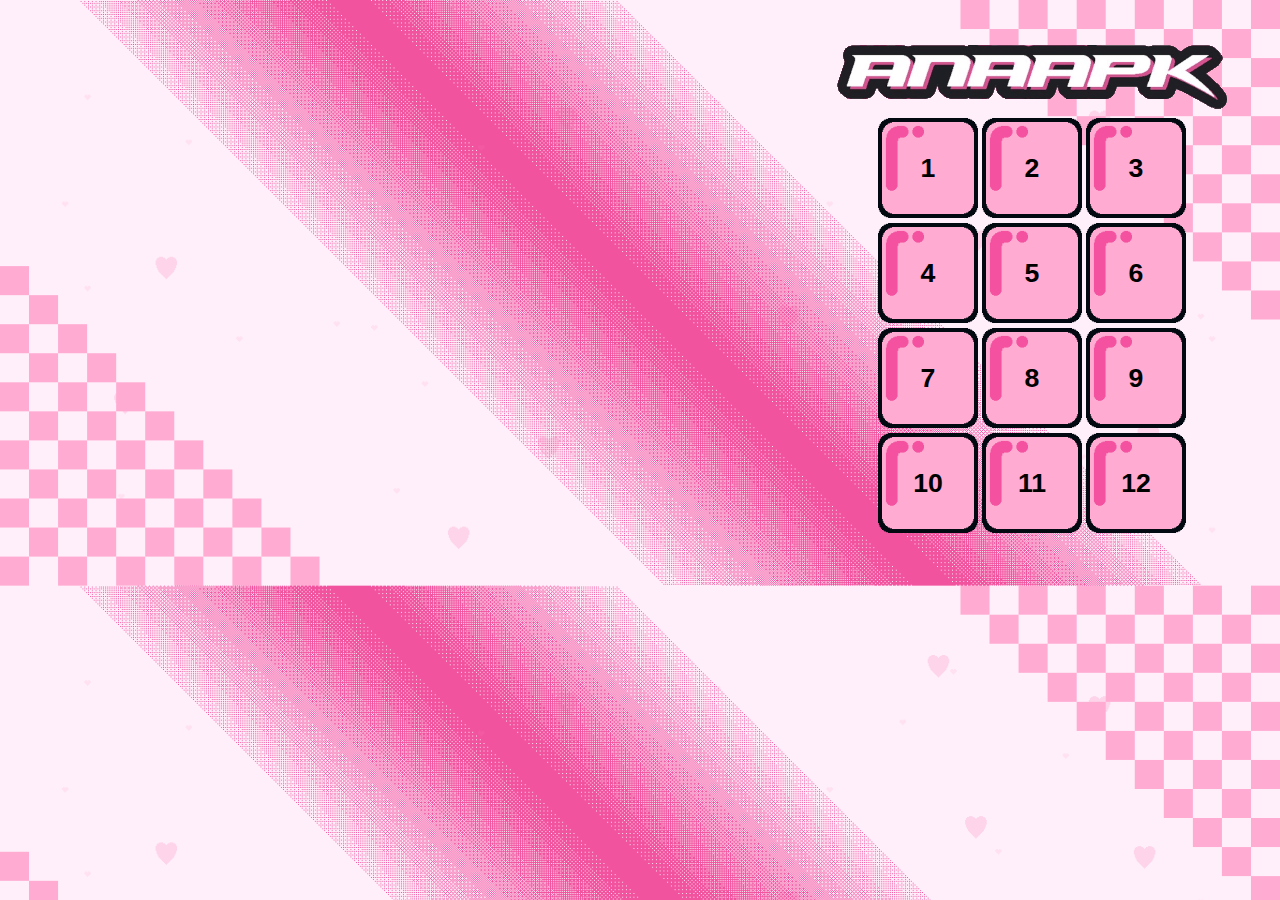
<file: index.html>
<!DOCTYPE html>
<html lang="pt-br">
    <head>
        <meta charset="UTF-8">
        <meta name="viewport" content="width=device-width, initial-scale=1.0">
        <meta http-equiv="X-UA-Compatible" content="ie=edge">
        <link rel="icon" href="imgs/icon.png">
        <title>Ana Spreen!</title>
    </head>
    <body>
        <div class="btnContainer">
            <img src="imgs/anaapk.png" class="title">
            <button id="btn" onclick="show(this)"><h1>1</h1></button>
            <button onclick="show(this)"><h1>2</h1></button>
            <button onclick="show(this)"><h1>3</h1></button>
            <br>
            <button onclick="show(this)"><h1>4</h1></button>
            <button onclick="show(this)"><h1>5</h1></button>
            <button onclick="show(this)"><h1>6</h1></button>
            <br>
            <button onclick="show(this)"><h1>7</h1></button>
            <button onclick="show(this)"><h1>8</h1></button>
            <button onclick="show(this)"><h1>9</h1></button>
            <br>
            <button onclick="show(this)"><h1>10</h1></button>
            <button onclick="show(this)"><h1>11</h1></button>
            <button onclick="show(this)"><h1>12</h1></button>

        </div>

        <div class="webcam">
            
        </div>

        <script type="text/javascript" src="1-js.js"></script>
        
        <link rel="stylesheet" type="text/css" href="2-style.css">
        <link rel="stylesheet" type="text/css" href="button.css">
    </body>
</html>
</file>
<file: 2-style.css>
body {
    background-image: url("imgs/bg2.png");
    background-size: cover;
}

h1 {
    width: 100%;
    text-align: center;
    margin: 0;
    display: inline-block;
    vertical-align: middle;
}

button {
    margin: 5px 0px 0px 0px;
    width: 100px;
    height: 100px;
    border: none;
    background: none;
    background-image: url("imgs/BTN_BG.gif");
    background-size: cover;
}

.btnContainer {
    position: absolute;
    top: 5%;
    left: 65%;
    width: 400px;
    justify-content: center;
    text-align: center;
}
</file>
<file: button.css>
@keyframes spin-faster {
  0% {transform: rotateY(0deg);}     /*17.5%|1.14285714 |0.875000002  s*/
  17.5% {transform: rotateY(360deg);} /*15  %|1.33333333 |0.750000002  s*/
  32.5% {transform: rotateY(0deg);}   /*12.5%|1.6        |0.625  s*/
  45% {transform: rotateY(360deg);}   /*10  %|2          |0.5  s*/
  55% {transform: rotateY(0deg);}     /*10  %|2          |0.5  s*/
  65% {transform: rotateY(360deg);}   /*5   %|4          |0.25  s*/
  70% {transform: rotateY(0deg);}     /*5   %|4          |0.25  s*/
  75% {transform: rotateY(360deg);}   /*2.5 %|8          |0.125  s*/
  77.5% {transform: rotateY(0deg);}   /*2.5 %|8          |0.125  s*/
  80% {transform: rotateY(360deg);}  /*|  */
  100%{transform: rotateY(0deg);}
}


@keyframes spin-slower {
  0% {transform: rotateY(0deg);}
  10% {transform: rotateY(720deg);}
  35% {transform: rotateY(1440deg);}
  55% {transform: rotateY(1800deg);}
  100% {transform: rotateY(2160deg);}
}


button:disabled {
  color: black;
}


@keyframes glow {
  0% {text-shadow: 0px -1px 3px purple, 0 3px purple, -1px 0 3px purple, 1px 0 3px purple;}
  25% {text-shadow: 0px -1px 3px red, 0 3px red, -1px 0 3px red, 1px 0 3px red;}
  75% {text-shadow: 0px -1px 3px red, 0 3px red, -1px 0 3px red, 1px 0 3px red;}
  100% {text-shadow: 0px -1px 3px purple, 0 3px purple, -1px 0 3px purple, 1px 0 3px purple;}
}

/* h1{
  animation: glow 3s linear infinite; 
} */
</file>
